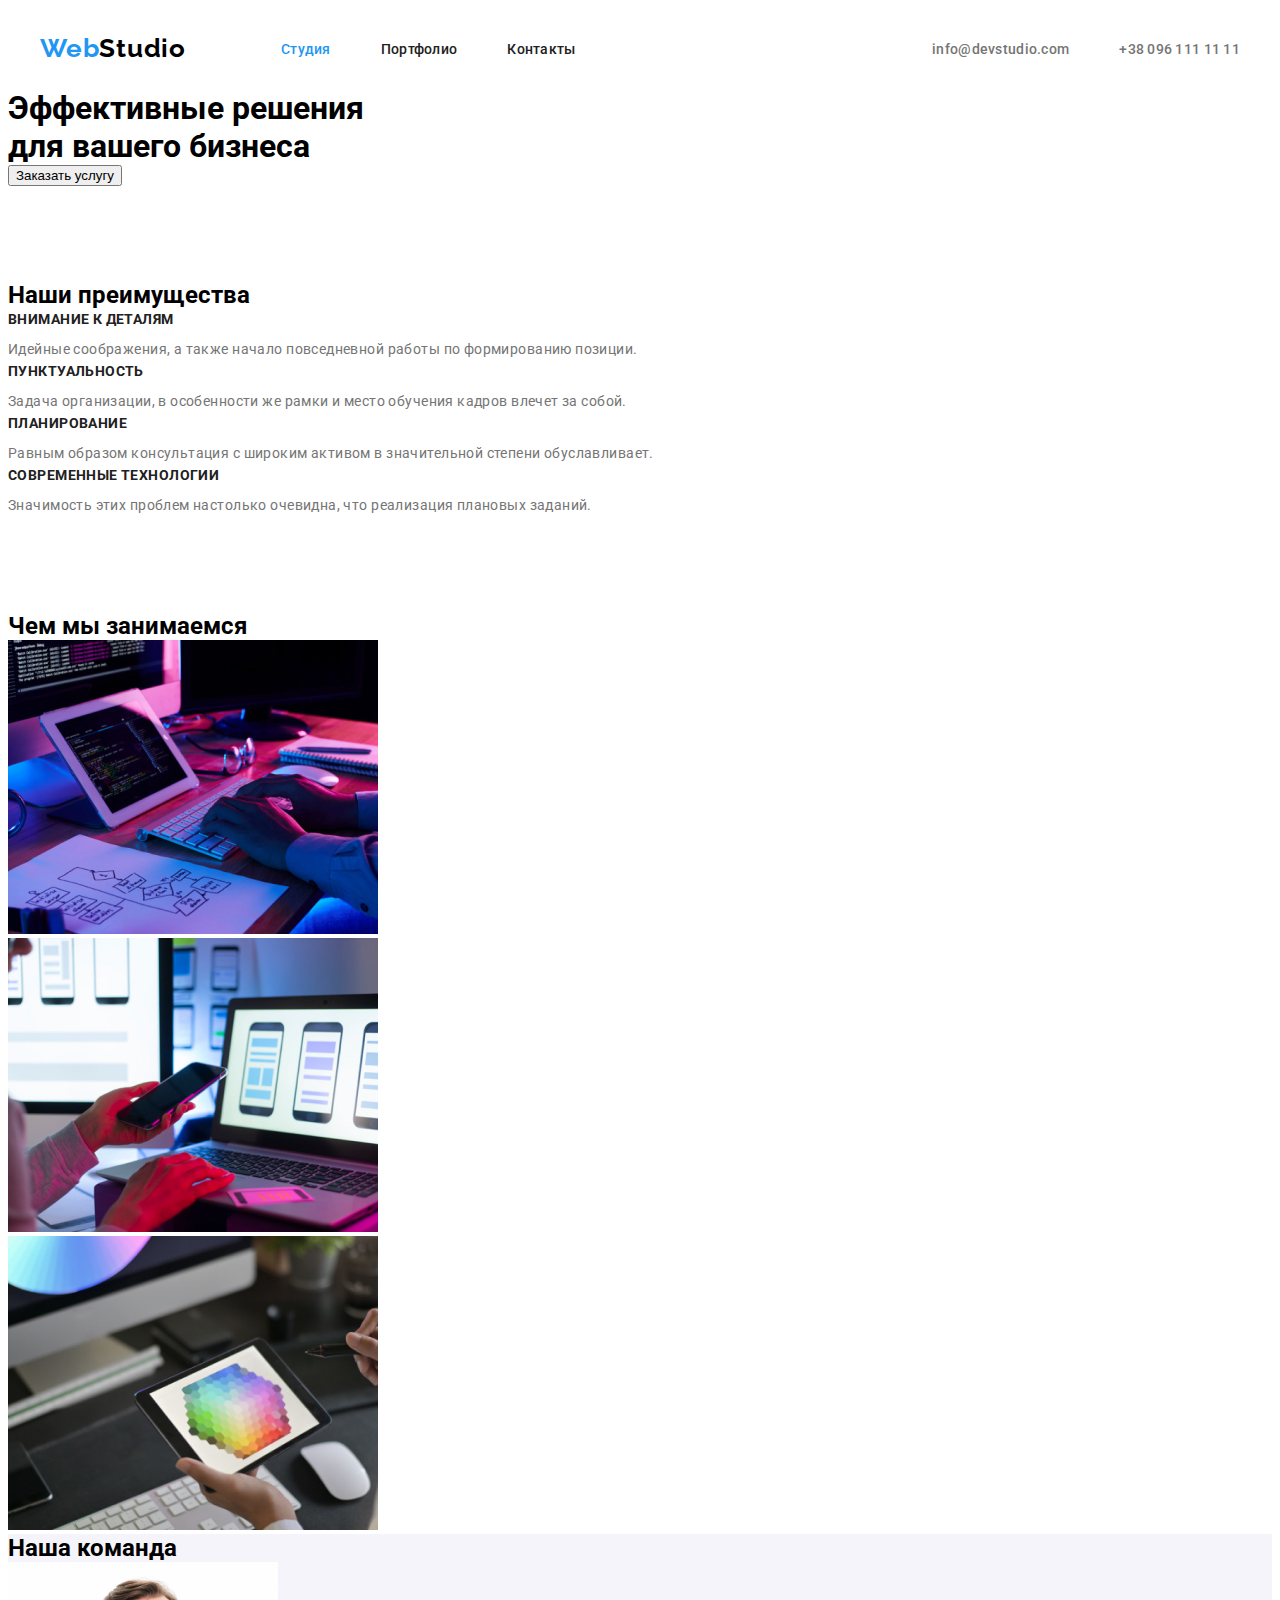
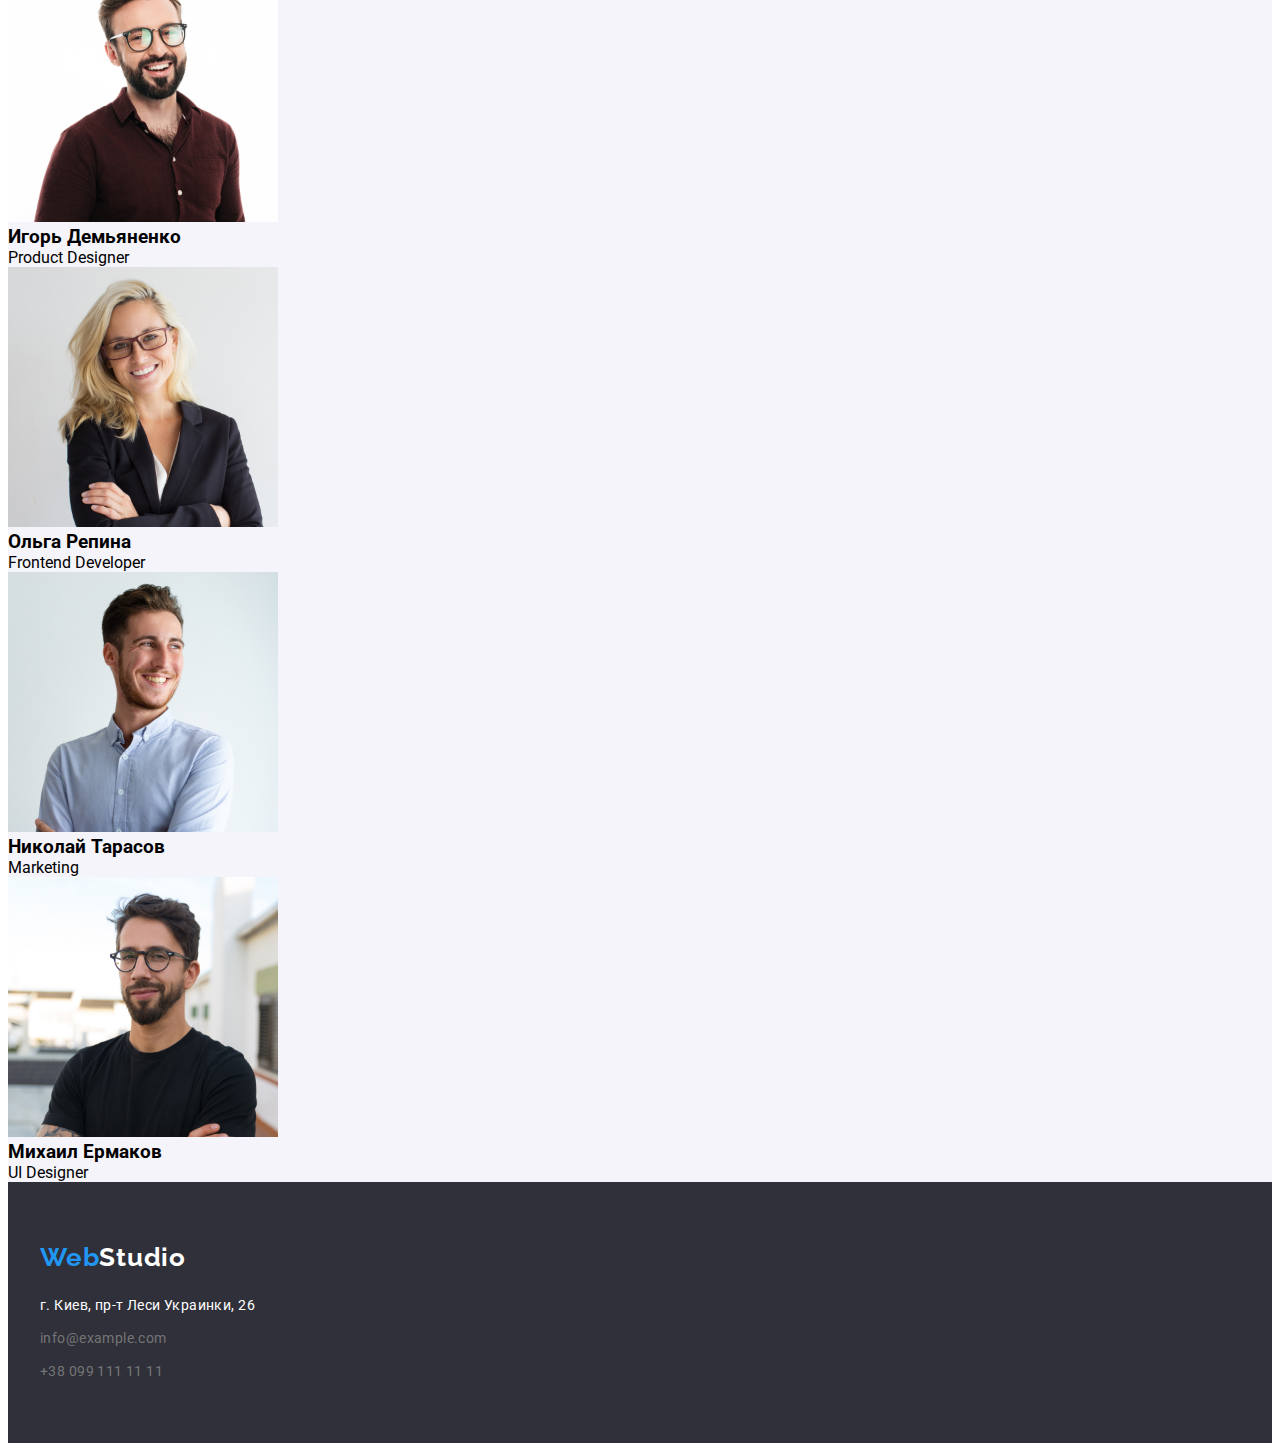
<file: index.html>
<!DOCTYPE html>
<html lang="ru">
<head>
  
  <meta charset="UTF-8">
  <meta http-equiv="X-UA-Compatible" content="IE=edge">
  <meta name="viewport" content="width=device-width, initial-scale=1.0">
  <title>Document</title>
  <link rel="preconnect" href="https://fonts.googleapis.com">
<link rel="preconnect" href="https://fonts.gstatic.com" crossorigin>
<link href="https://fonts.googleapis.com/css2?family=Raleway:ital,wght@0,700;1,700&family=Roboto:ital,wght@0,400;0,500;0,700;0,900;1,400;1,500;1,700;1,900&display=swap" rel="stylesheet"/>
  <link rel="stylesheet" href="https://cdnjs.cloudflare.com/ajax/libs/modern-normalize/1.1.0/modern-normalize.min.css"
    integrity="sha512-wpPYUAdjBVSE4KJnH1VR1HeZfpl1ub8YT/NKx4PuQ5NmX2tKuGu6U/JRp5y+Y8XG2tV+wKQpNHVUX03MfMFn9Q=="
    crossorigin="anonymous" referrerpolicy="no-referrer" />
    <link rel="stylesheet" href="./css/reset.css">
<link rel="stylesheet" href="./css/styles.css" />
  
</head>
<body>
  <!--header-->
<header class="page-header">
  <div class="container main-div">
    <nav class="main-nav">
      <a href="./index.html" class="logo"><span class="first-3">Web</span>Studio</a>
      <ul class="menu-nav">
        <li class="header-item active"><a href="./index.html" class="link">Студия</a></li>
        <li class="header-item "><a href="./portfolio.html" class="link">Портфолио</a></li>
        <li class="header-item"><a href="" class="link">Контакты</a></li>
      </ul>
    </nav>
    <!-- контакты -->
    <ul class="contacts">
      <li class="header-item"><a href="mailto:info@devstudio.com" class="link-contacts"> info@devstudio.com</a></li>
      <li class="header-item"><a href="tel:+380961111111" class="link-contacts">+38 096 111 11 11</a></li>
    </ul>
  </div>
</header>
  <!-- основной контент -->
  <main> 
        <section class="for-business">
        <h1>Эффективные решения <br> для вашего бизнеса</h1>
    <button type="button">Заказать услугу</button>
  <!--Наши преимущества-->
 <section class="benefits"> 
      <h2 >Наши преимущества</h2>
   <ul>
     <li>
       <h3 class="benefits-item-title">Внимание к деталям</h3>
       <p class="benefits-item-text">Идейные соображения, а также начало повседневной работы по формированию позиции.</p>
    </li>
     <li>
       <h3 class="benefits-item-title">Пунктуальность</h3>
       <p class="benefits-item-text">Задача организации, в особенности же рамки и место обучения кадров влечет за собой.</p>
     </li>
     <li>
       <h3 class="benefits-item-title">Планирование</h3>
       <p class="benefits-item-text">Равным образом консультация с широким активом в значительной степени обуславливает.</p>
     </li>
     <li>
       <h3 class="benefits-item-title"> Современные технологии</h3>
       <p class="benefits-item-text">Значимость этих проблем настолько очевидна, что реализация плановых заданий.</p>
     </li>
   </ul>
 </section> 
   <!--Чем мы занимаемся-->
   <section class="what-do-we-do">
     <h2>Чем мы занимаемся</h2>
       <ul>
         <li><img src="./Images/box_1.jpg" alt="Написание сайта" width="370"></li>
         <li><img src="./Images/box_2.jpg" alt="Разработка макета" width="370"></li>
         <li><img src="./Images/box_3.jpg" alt="Стилизация" width="370"></li>
       </ul>
   </section>
  <!--команда-->
   <section class="team">
     <h2>Наша команда</h2>
     <ul>
       <li>
         <img src="./Images/team_card_1.jpg" alt="Игорь Демьяненко" width="270">
         <h3>Игорь Демьяненко</h3>
         <p>Product Designer</p>
       </li>
       <li> <img src="./Images/team_card_2.jpg" alt="Ольга Репина" width="270">
         <h3>Ольга Репина</h3>
         <p>Frontend Developer</p>
       </li>
       <li> <img src="./Images/team_card_3.jpg" alt="Николай Тарасов" width="270">
         <h3>Николай Тарасов</h3>
         <p>Marketing</p>
       </li>
       <li> <img src="./Images/team_card_4.jpg" alt="Михаил Ермаков" width="270">
         <h3>Михаил Ермаков</h3>
         <p>UI Designer</p>
       </li>
     </ul>      
   </section>
    </div>
  </main>
   <!-- Footer -->
<footer class="footer">
  <div class="container">
    <div class="footer-container">
      <a class="logo-footer" href=""><span class="first-3">Web</span>Studio</a>
      <address>
        <ul class="footer-list">
          <li class="footer-item"><a href="" class="street">г. Киев, пр-т Леси Украинки, 26</a></li>
          <li class="footer-item"><a href="mailto:info@example.com" class="footer-contacts">info@example.com</a></li>
          <li class="footer-item"><a href="tel:+380991111111" class="footer-contacts">+38 099 111 11 11</a></li>
        </ul>
      </address>
    </div>
  </div>
</footer>
</body>
</html>
</file>
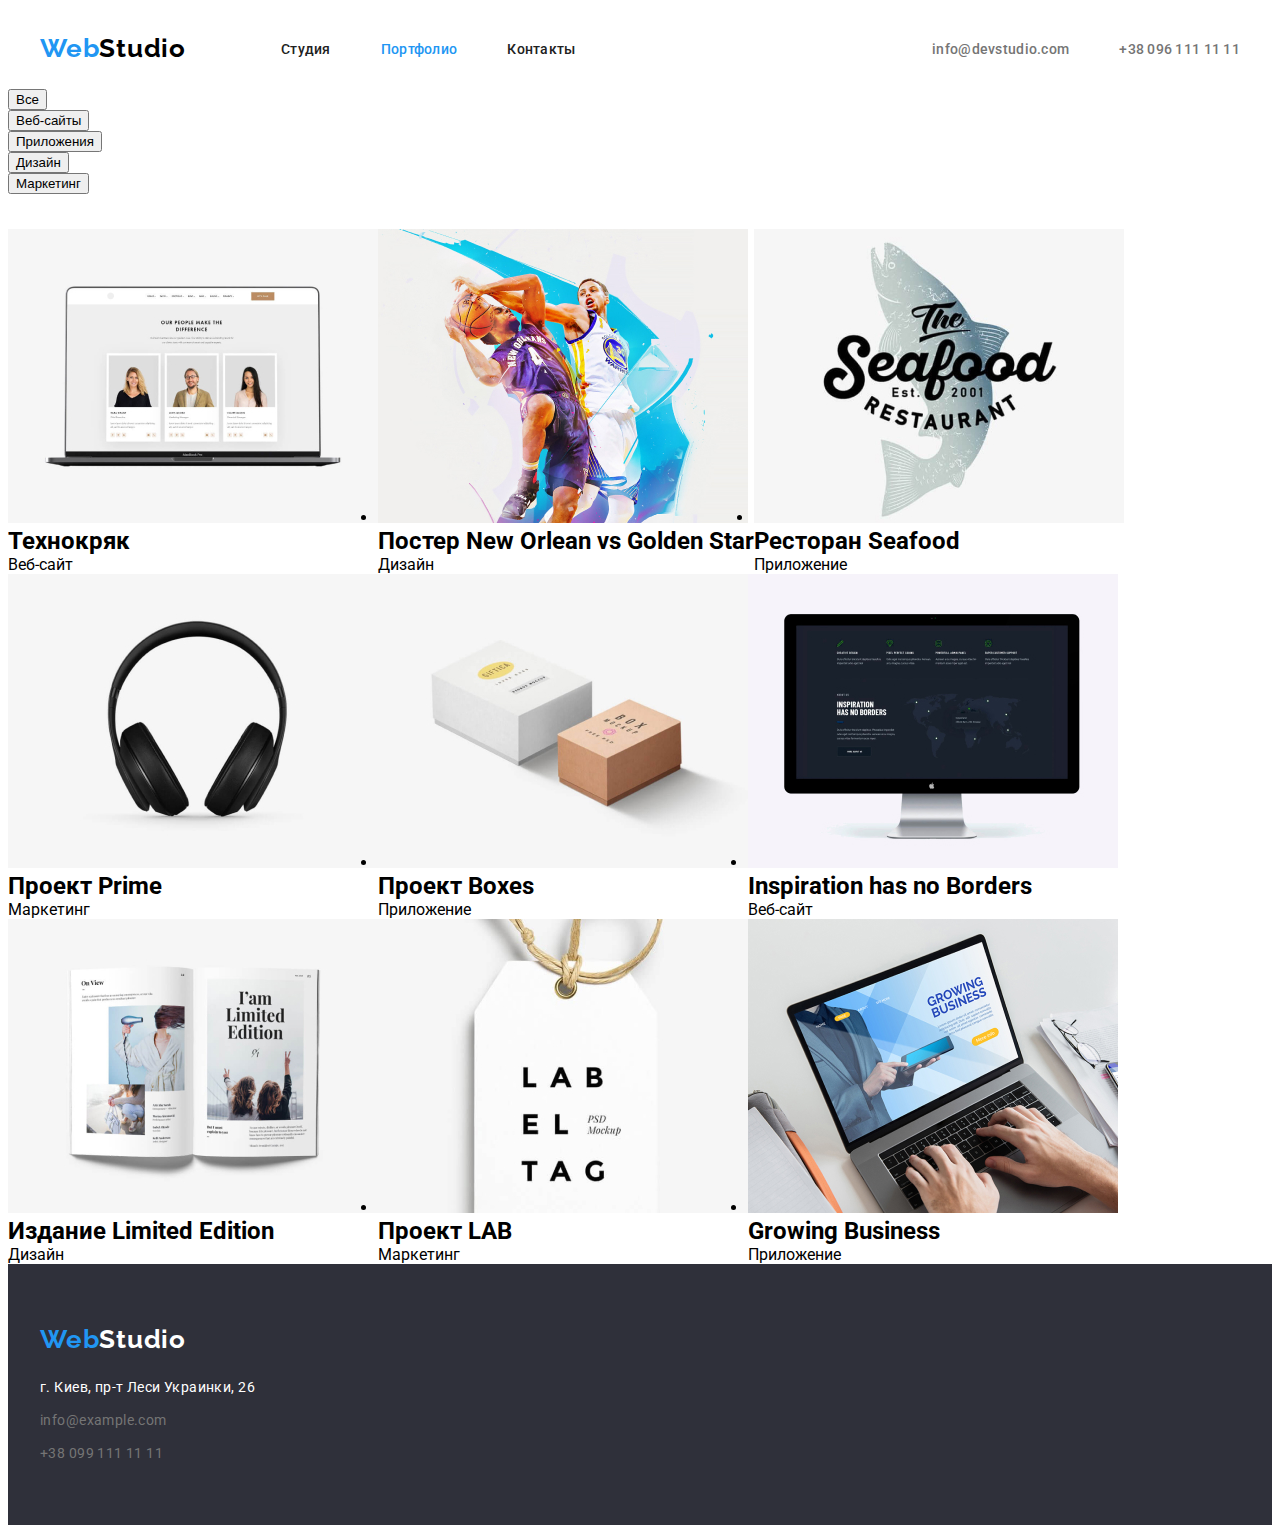
<file: portfolio.html>
<!DOCTYPE html>
<html lang="en">
<head>
  <meta charset="UTF-8">
  <meta http-equiv="X-UA-Compatible" content="IE=edge">
  <meta name="viewport" content="width=device-width, initial-scale=1.0">
    <link rel="preconnect" href="https://fonts.googleapis.com">
    <link rel="preconnect" href="https://fonts.gstatic.com" crossorigin>
    <link href="https://fonts.googleapis.com/css2?family=Raleway:ital,wght@0,700;1,700&family=Roboto:ital,wght@0,400;0,500;0,700;0,900;1,400;1,500;1,700;1,900&display=swap"
      rel="stylesheet" />
      <link rel="stylesheet" href="https://cdnjs.cloudflare.com/ajax/libs/modern-normalize/1.1.0/modern-normalize.min.css" integrity="sha512-wpPYUAdjBVSE4KJnH1VR1HeZfpl1ub8YT/NKx4PuQ5NmX2tKuGu6U/JRp5y+Y8XG2tV+wKQpNHVUX03MfMFn9Q==" crossorigin="anonymous" referrerpolicy="no-referrer" />
      <link rel="stylesheet" href="./css/reset.css">
      <link rel="stylesheet" href="./css/styles.css" />
  <title>Document</title>
</head>
<body>
   <div class="portfolio">
    <!--header-->
     <header class="page-header">
        <div class="container main-div">
         <nav class="main-nav">
           <a href="./index.html" class="logo"><span class="first-3">Web</span>Studio</a>
            <ul class="menu-nav">
               <li class="header-item"><a href="./index.html" class="link" >Студия</a></li>
               <li class="header-item active"><a href="./portfolio.html" class="link">Портфолио</a></li>
               <li class="header-item"><a href="" class="link"  >Контакты</a></li>
             </ul>
          </nav>
  <!-- контакты -->
              <ul class="contacts">
                <li class="header-item"><a href="mailto:info@devstudio.com" class="link-contacts"> info@devstudio.com</a></li>
                <li class="header-item"><a href="tel:+380961111111" class="link-contacts">+38 096 111 11 11</a></li>
              </ul>
            </div>
    </header>
  <main>
    <!--ссылки-->
    <div class="main-section-portfolio">
      <section class="">
       <div class="navigations">
        <ul class="all-buttons">
        <li><button type="button" >Все</button>  </li>
        <li><button type="button">Веб-сайты</button></li>
        <li><button type="button">Приложения</button></li>
        <li><button type="button">Дизайн</button></li>
        <li><button type="button">Маркетинг</button></li>
        </ul>
       </div>
      <!-- примеры работ-->
      <h1 class="text-example">Примеры работ</h1>
      <ul class="list-example">
        <li><img src="./Images/project-1.jpg" alt="Проект технокряк" width="370"/>
        <h2>Технокряк</h2>
        <p>Веб-сайт</p>
        </li>
        <li><img src="./Images/project-2.jpg" alt="Проект Постер New Orlean vs Golden Star" width="370" />
        <h2>Постер New Orlean vs Golden Star</h2>
        <p>Дизайн</p>
        </li>
        <li><img src="./Images/project-3.jpg" alt="Проект Ресторан Seafood" width="370" />
        <h2>Ресторан Seafood</h2>
        <p>Приложение</p>
        </li>
        <li><img src="./Images/project-4.jpg" alt="Проект Prime" width="370" />
        <h2>Проект Prime</h2>
        <p>Маркетинг</p>
        </li>
        <li><img src="./Images/project-5.jpg" alt="Проект Boxes" width="370" />
        <h2>Проект Boxes</h2>
        <p>Приложение</p>
        </li>
        <li><img src="./Images/project-6.jpg" alt="Проект Inspiration has no Borders" width="370" />
        <h2>Inspiration has no Borders</h2>
        <p>Веб-сайт</p>
        </li>
        <li><img src="./Images/project-7.jpg" alt="Проект Издание Limited Edition" width="370" />
        <h2>Издание Limited Edition</h2>
        <p>Дизайн</p>
        </li>
        <li><img src="./Images/project-8.jpg" alt="Проект LAB" width="370" />
        <h2>Проект LAB</h2>
        <p>Маркетинг</p>
        </li>
        <li><img src="./Images/project-9.jpg" alt="Проект Growing Business" width="370" />
        <h2>Growing Business</h2>
        <p>Приложение</p>
        </li>
      </ul>
    </section>
  </main>
  <!--footer-->
  <footer class="footer">
    <div class="container">
    <div class="footer-container">
    <a class="logo-footer" href=""><span class="first-3">Web</span>Studio</a>
    <address>
      <ul class="footer-list">
        <li class="footer-item" ><a href="" class="street">г. Киев, пр-т Леси Украинки, 26</a></li>
        <li class="footer-item"><a href="mailto:info@example.com" class="footer-contacts">info@example.com</a></li>
        <li class="footer-item"><a href="tel:+380991111111" class="footer-contacts">+38 099 111 11 11</a></li>
      </ul>
    </address>
    </div>
  </div>
  </footer> 
  </div>
</body>
</html>
</file>
<file: css/styles.css>
/* Общие файлы
 */
body {
  background-color: var(--full-wight);
  font-family: "Roboto", "Raleway", sans-serif;
  font-style: normal;
}
.container {
  width: 1200px;
  padding-left: 15px;
  padding-right: 15px;
  margin: 0 auto;
}
:root {
  --body-background-color: #e5e5e5;
  --full-black: #000000;
  --full-wight: #ffffff;
  --first-3-logo-color: #2196f3;
  --link-color: #212121;
  --active-link-color: #2196f3;
  --link-contacts-color: #757575;
  --background-color-box: #2f303a;
  --background-color-bottum: #f5f4fa;
  --background-color-for-business: #2f303a;
  --border-color: #eeeeee;
}
/* -----------MAIN NAV------------ */
.main-nav,
.main-div {
  display: flex;
  align-items: center;
}
/* хедер для всех страниц */
.page-header {
  background: var(--full-wight);
}

.logo {
  font-family: "Raleway";
  font-style: normal;
  font-size: 26px;
  color: var(--full-black);
  text-decoration: none;
  font-weight: bold;
  font-size: 26px;
  line-height: 31px;
  letter-spacing: 0.03em;

  padding-top: 25px;
  padding-bottom: 25px;
}
.first-3 {
  color: var(--first-3-logo-color);
}
.menu-nav {
  list-style-type: none;

  display: flex;
  margin-left: 95px;
}
.menu-nav .header-item + .header-item {
  margin-left: 50px;
}

.menu-nav .link {
  display: block;
  padding-top: 15px;
  padding-bottom: 15px;

  text-decoration: none;
  color: var(--link-color);
  font-size: 14px;
  line-height: 16px;
  font-style: normal;
  font-weight: 500;
  font-size: 14px;
  line-height: 16px;
  letter-spacing: 0.02em;
}
.link {
}
.link:hover,
.link:focus,
.link:active {
  color: var(--active-link-color);
}

.active .link {
  color: var(--active-link-color);
}
/* ---------------CONTACTS header------------ */
.contacts {
  display: flex;
  margin-left: auto;

  list-style-type: none;
  font-weight: 500;
  font-size: 14px;
  line-height: 16px;
  letter-spacing: 0.02em;
}
.contacts .header-item + .header-item {
  margin-left: 50px;
}
.link-contacts {
  color: var(--link-contacts-color);
  text-decoration: none;
}
.link-contacts:focus,
.link-contacts:hover {
  color: var(--active-link-color);
}
/*------------------- Footer for all */
.footer {
  background-color: var(--background-color-box);
  padding: 60px 0 60px 0;
}

.logo-footer {
  font-family: "Raleway";
  font-style: normal;
  font-size: 26px;
  color: var(--full-wight);
  text-decoration: none;
  font-weight: bold;
  line-height: 31px;
  letter-spacing: 0.03em;
}
.footer-list {
  list-style-type: none;
  display: block;
  margin-top: 20px;
}
.footer-list .footer-item + .footer-item {
  padding-top: 9px;
}

.street {
  color: var(--full-wight);
  text-decoration: none;
  font-style: normal;
  font-weight: normal;
  font-size: 14px;
  line-height: 24px;
  letter-spacing: 0.03em;
}
.footer-contacts {
  color: var(--link-contacts-color);
  text-decoration: none;
  font-style: normal;
  overflow: hidden;
  font-size: 14px;
  line-height: 24px;
  letter-spacing: 0.03em;
}
.street:hover,
.street:focus,
.street:active {
  color: var(--active-link-color);
}
.footer-contacts:hover,
.footer-contacts:focus,
.footer-contacts:active {
  color: var(--active-link-color);
}
/* ----------------Portfolio */
/* ----------------кнопки навигации */
.section {
  padding-top: 94px;
  padding-bottom: 94px;
}
.porfolio-container {
  width: 1170;
}

.btn {
  list-style-type: none;
  display: flex;
  justify-content: center;
}
.btn .btn-list + .btn-list {
  margin-left: 8px;
}

.btn .btn-link {
  color: var(--link-color);
  background-color: var(--background-color-bottum);
  border-radius: 4px;
  border-width: 0;
  font-weight: 500;
  font-size: 16px;
  line-height: 26px;
  text-align: center;
  letter-spacing: 0.03em;

  padding: 6px 22px 6px 22px;
}
.btn .btn-link:focus,
.btn .btn-link:active,
.btn .btn-link:hover {
  color: var(--full-wight);
  background-color: var(--active-link-color);
}
/* ------------ Иконки Примеры работ */

.text-example {
  position: absolute;
  white-space: nowrap;
  width: 1px;
  overflow: hidden;
  border: 0;
  padding: 0;
  clip: rect(0 0 0 0);
  clip-path: inset(50%);
  margin: -1px;
}
.list-example {
  margin-top: 35px;
  display: flex;
  flex-wrap: wrap;
  margin-right: 30px;
  margin-right: -30px;
  align-items: center;
}
.list-example:nth-child(3n) {
  margin-left: 0;
}
.list-item-example {
  list-style-type: none;
  flex-basis: calc((100% - 90px) / 3);
  margin-right: 30px;
  margin-bottom: 30px;
}
.list-item-example:nth-last-child(-n + 3) {
  margin-bottom: 0px;
}
.list-item-example:nth-child(3n + 3) {
  margin-right: 0;
}
.example-img {
  display: block;
}
.example-container {
  padding: 20px 24px 20px 24px;
  border: 1px solid var(--border-color);
  width: 370px;
}
.exapmle-title {
  color: var(--link-color);
  font-size: 18px;
  line-height: 36px;
  font-weight: bold;
  letter-spacing: 0.06em;
}

.list-example .example-text {
  color: var(--link-contacts-color);
  font-size: 16px;
  line-height: 30px;
  letter-spacing: 0.03em;
}
/* Index */
/* раздел Эффективное решение */
.hiro {
  background-color: var(--background-color-for-business);
}
.hiro-container {
  padding: 200px 280px;
}
.hiro-title {
  font-family: Roboto;
  font-style: normal;
  font-weight: 900;
  font-size: 44px;
  line-height: 60px;
  letter-spacing: 0.06em;
  color: var(--full-wight);
  text-transform: uppercase;

  text-align: center;
}
.hiro-btn {
  background-color: var(--active-link-color);
  color: var(--full-wight);
  border-radius: 4px;
  border-width: 0;
  padding: 10px 32px;
  margin-right: auto;
  margin-left: auto;
  margin-top: 30px;
  display: block;
}
/* раздел преимущества */
.benefits {
  padding-top: 95px;
  padding-bottom: 95px;
}

.bnf-title {
  position: absolute;
  white-space: nowrap;
  width: 1px;
  overflow: hidden;
  border: 0;
  padding: 0;
  clip: rect(0 0 0 0);
  clip-path: inset(50%);
  margin: -1px;
}
.benefits-list {
  list-style-type: none;
  display: flex;
}
.benefits-list .benefits-list-item + .benefits-list-item {
  margin-left: 30px;
}
.benefits-list-item {
  width: 270px;
}

.benefits-item-title {
  color: var(--link-color);
  font-weight: bold;
  font-size: 14px;
  line-height: 16px;
  letter-spacing: 0.03em;
  text-transform: uppercase;
}
.benefits-item-text {
  color: var(--link-contacts-color);
  font-weight: normal;
  font-size: 14px;
  line-height: 24px;
  letter-spacing: 0.03em;
  margin-top: 10px;
}
/* раздел Чем мы занимаемся */
.what-do-we-do {
}
.wdwd-title {
  font-weight: bold;
  font-size: 36px;
  line-height: 42px;
  text-align: center;
  letter-spacing: 0.03em;
}
.wdwd-list {
  list-style-type: none;
  display: flex;
  flex-wrap: wrap;
  margin-right: 30px;
  margin-right: -30px;
  padding-bottom: 95px;
}
.wdwd-list .wdwd-list-item + .wdwd-list-item {
  margin-left: 30px;
}
.wdwd-list-item {
  display: block;
  width: 370px;
  padding-top: 50px;
}
/* раздел Команда */
.team {
  background-color: var(--background-color-bottum);
}

.team-title {
  color: var(--link-color);
  font-weight: bold;
  font-size: 36px;
  line-height: 42px;
  text-align: center;
  letter-spacing: 0.03em;

  padding-top: 95px;
}
.team-list {
  list-style-type: none;
  display: flex;
  flex-wrap: wrap;
  margin-right: -30px;
  marker-end: 30px;

  margin-top: 50px;
  padding-bottom: 95px;
}
.team-list .team-list-item + .team-list-item {
  margin-left: 30px;
}
.team-list-item {
}
.personal-info {
  padding: 30px 60px;
  background-color: var(--full-wight);
  width: 270px;
}
.team-name {
  color: var(--link-color);
  font-weight: 500;
  font-size: 16px;
  line-height: 19px;
  text-align: center;
  letter-spacing: 0.03em;
}
.position {
  color: var(--link-contacts-color);
  font-size: 16px;
  line-height: 19px;
  text-align: center;
  letter-spacing: 0.03em;
  margin-top: 10px;
}
.team-photo {
  width: 270px;
  display: block;
}
</file>
